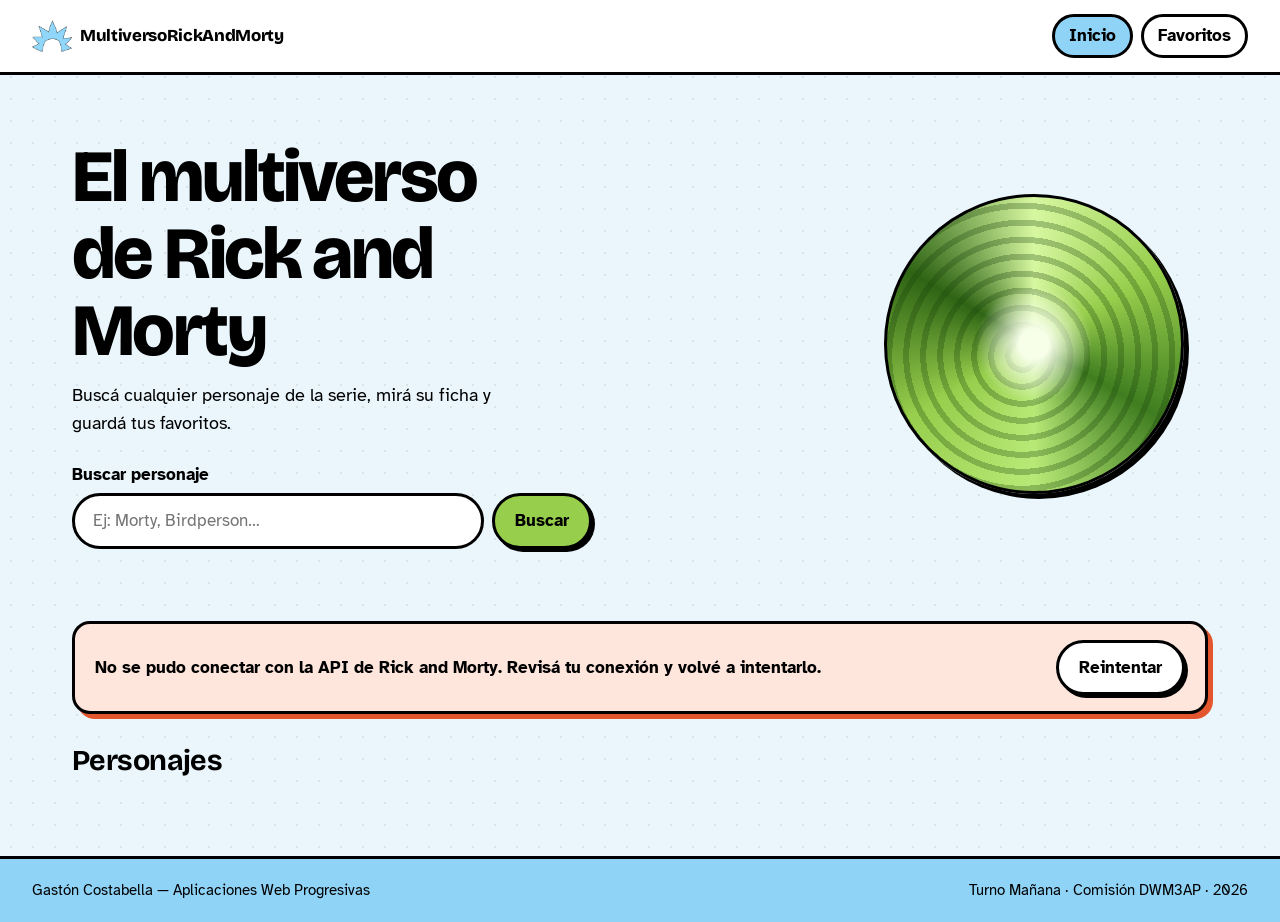
<file: index.html>
<!DOCTYPE html>
<html lang="es">
<head>
  <meta charset="UTF-8">
  <meta name="viewport" content="width=device-width, initial-scale=1.0">
  <title>Costabella Gastón — DWM3AP - 2026</title>
  <link rel="preconnect" href="https://fonts.googleapis.com">
  <link rel="preconnect" href="https://fonts.gstatic.com" crossorigin>
  <link href="https://fonts.googleapis.com/css2?family=Atkinson+Hyperlegible:wght@400;700&family=Bricolage+Grotesque:opsz,wght@12..96,600..800&display=swap" rel="stylesheet">
  <link rel="icon" href="./img/logo.png" type="image/png">
  <link rel="stylesheet" href="./css/styles.css">
</head>
<body>
  <header class="header">
    <a href="./index.html" class="header__logo">
      <img src="./img/logo.png" alt="" width="44" height="44">
      <span>MultiversoRickAndMorty</span>
    </a>
    <nav aria-label="Navegación principal">
      <ul class="nav">
        <li><a href="./index.html" aria-current="page">Inicio</a></li>
        <li><a href="./favoritos.html">Favoritos</a></li>
      </ul>
    </nav>
  </header>
  <main class="contenedor">
    <!-- titulo y buscador -->
    <section class="hero">
      <div class="hero__texto">
        <h1>El multiverso de Rick and Morty</h1>
        <p>Buscá cualquier personaje de la serie, mirá su ficha y guardá tus favoritos.</p>

        <form id="form-busqueda" class="buscador" role="search">
          <label for="input-busqueda">Buscar personaje</label>
          <div class="buscador__fila">
            <input type="search" id="input-busqueda" name="nombre" placeholder="Ej: Morty, Birdperson…" autocomplete="off">
            <button type="submit" class="boton boton--verde">Buscar</button>
          </div>
        </form>
      </div>
      <!-- el portal -->
      <div class="portal" aria-hidden="true"></div>
    </section>
    <!-- mensajes de cargando / error / sin resultados -->
    <div id="estado" class="estado" aria-live="polite"></div>

    
    <section class="listado" aria-labelledby="titulo-listado">
      <div class="listado__cabecera">
        <h2 id="titulo-listado">Personajes</h2>

        <!-- busqueda hecha -->
        <button type="button" id="ver-todos" class="boton boton--chico" hidden>Ver todos</button>
      </div>
      <ul id="lista-personajes" class="grilla"></ul>
    </section>
  </main>
  <footer class="footer">
    <p>Gastón Costabella — Aplicaciones Web Progresivas</p>
    <p>Turno Mañana · Comisión DWM3AP · 2026</p>
  </footer>
  <!-- el orden importa: primero los archivos compartidos y al final el de esta pagina -->
  <script src="./js/storage.js"></script>
  <script src="./js/api.js"></script>
  <script src="./js/ui.js"></script>
  <script src="./js/inicio.js"></script>
</body>
</html>
</file>
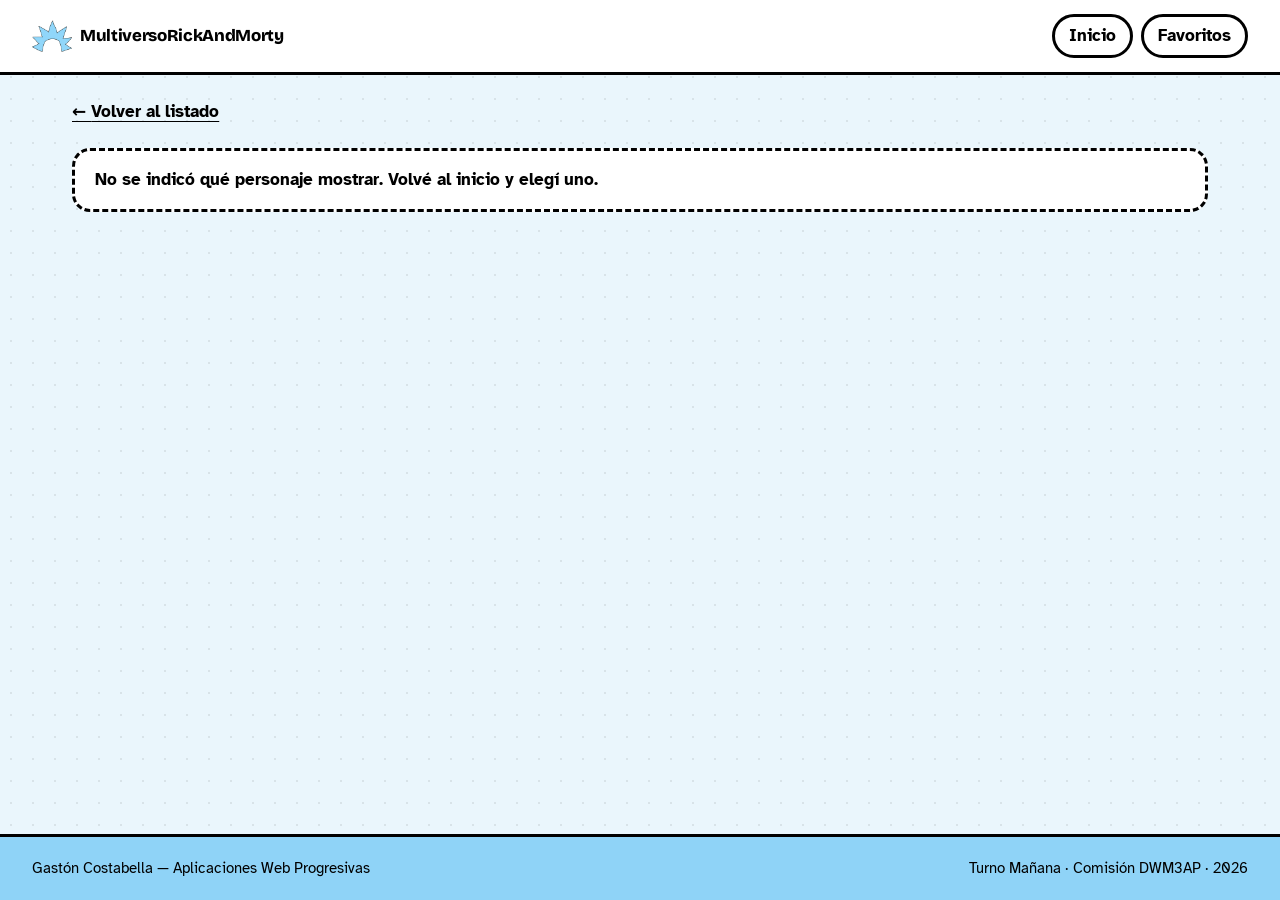
<file: detalle.html>
<!DOCTYPE html>
<html lang="es">
<head>
  <meta charset="UTF-8">
  <meta name="viewport" content="width=device-width, initial-scale=1.0">
  <title>Costabella Gastón — DWM3AP - 2026</title>

  <link rel="preconnect" href="https://fonts.googleapis.com">
  <link rel="preconnect" href="https://fonts.gstatic.com" crossorigin>
  <link href="https://fonts.googleapis.com/css2?family=Atkinson+Hyperlegible:wght@400;700&family=Bricolage+Grotesque:opsz,wght@12..96,600..800&display=swap" rel="stylesheet">

  <link rel="icon" href="./img/logo.png" type="image/png">
  <link rel="stylesheet" href="./css/styles.css">
</head>
<body>

  <!-- se abre como detalle.html?id=1, el js lee el id de la url -->

  <header class="header">
    <a href="./index.html" class="header__logo">
      <img src="./img/logo.png" alt="" width="44" height="44">
      <span>MultiversoRickAndMorty</span>
    </a>

    <nav aria-label="Navegación principal">
      <ul class="nav">
        <li><a href="./index.html">Inicio</a></li>
        <li><a href="./favoritos.html">Favoritos</a></li>
      </ul>
    </nav>
  </header>

  <main class="contenedor">
    <a href="./index.html" class="volver">Volver al listado</a>

    <div id="estado" class="estado" aria-live="polite"></div>

    <!-- aca el js mete la ficha completa del personaje -->
    <article id="detalle" class="detalle"></article>
  </main>

  <footer class="footer">
    <p>Gastón Costabella — Aplicaciones Web Progresivas</p>
    <p>Turno Mañana · Comisión DWM3AP · 2026</p>
  </footer>

  <!-- el orden importa: primero los archivos compartidos y al final el de esta pagina -->
  <script src="./js/storage.js"></script>
  <script src="./js/api.js"></script>
  <script src="./js/ui.js"></script>
  <script src="./js/detalle.js"></script>
</body>
</html>
</file>
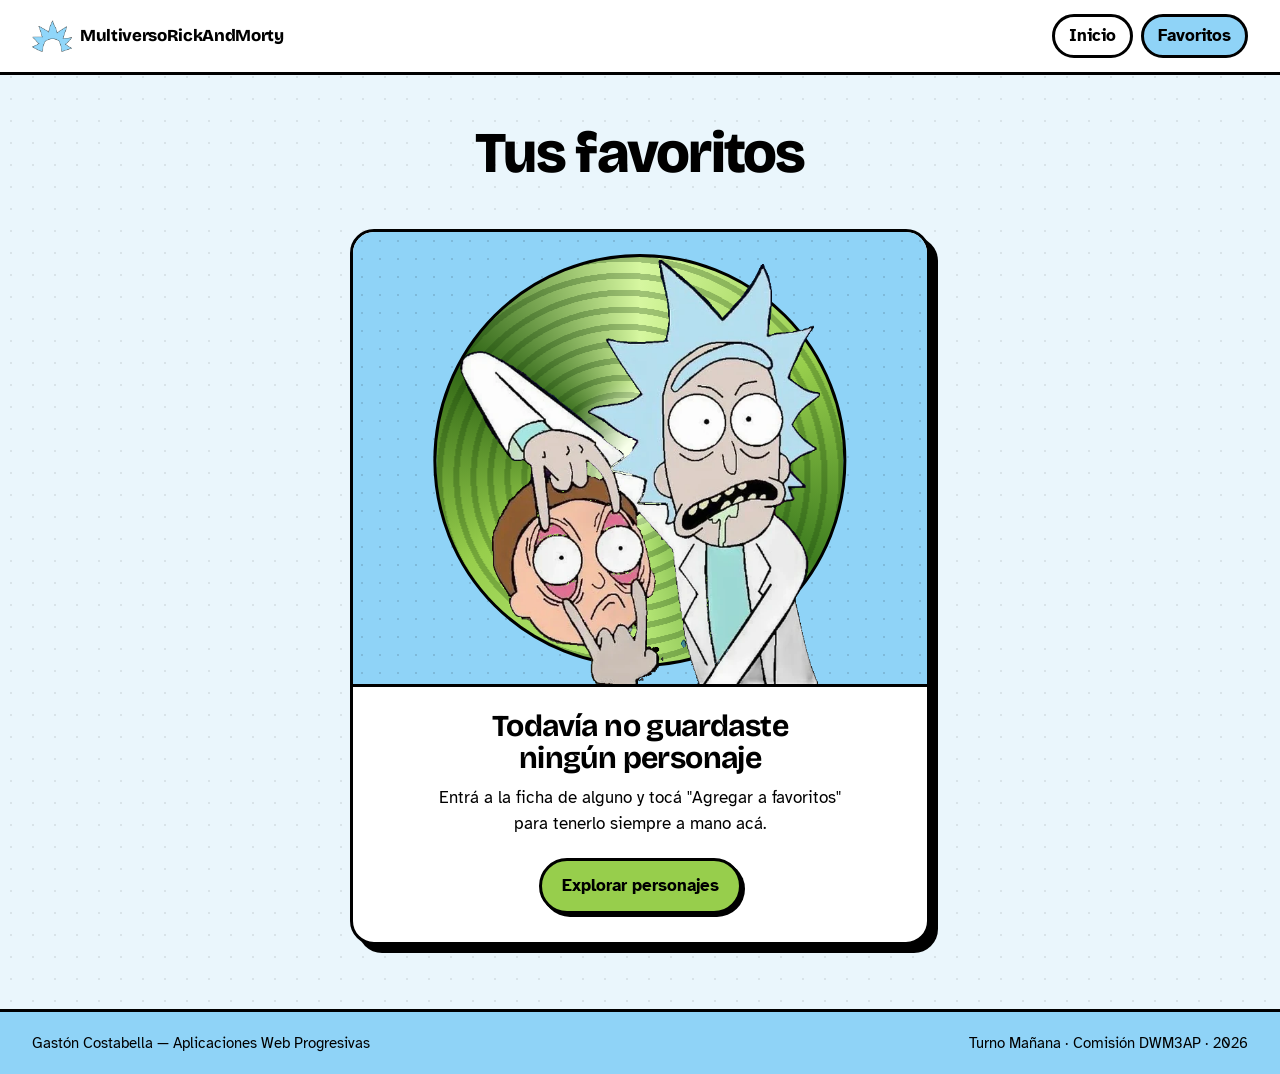
<file: favoritos.html>
<!DOCTYPE html>
<html lang="es">
<head>
  <meta charset="UTF-8">
  <meta name="viewport" content="width=device-width, initial-scale=1.0">
  <title>Costabella Gastón — DWM3AP - 2026</title>

  <link rel="preconnect" href="https://fonts.googleapis.com">
  <link rel="preconnect" href="https://fonts.gstatic.com" crossorigin>
  <link href="https://fonts.googleapis.com/css2?family=Atkinson+Hyperlegible:wght@400;700&family=Bricolage+Grotesque:opsz,wght@12..96,600..800&display=swap" rel="stylesheet">

  <link rel="icon" href="./img/logo.png" type="image/png">
  <link rel="stylesheet" href="./css/styles.css">
</head>
<body>

  <header class="header">
    <a href="./index.html" class="header__logo">
      <img src="./img/logo.png" alt="" width="44" height="44">
      <span>MultiversoRickAndMorty</span>
    </a>

    <nav aria-label="Navegación principal">
      <ul class="nav">
        <li><a href="./index.html">Inicio</a></li>
        <li><a href="./favoritos.html" aria-current="page">Favoritos</a></li>
      </ul>
    </nav>
  </header>

  <main class="contenedor">
    <section class="favoritos" aria-labelledby="titulo-favoritos">
      <div class="favoritos__cabecera">
        <h1 id="titulo-favoritos">Tus favoritos</h1>
        <p id="contador"></p>
      </div>

      <!-- cuadro para cuando no hay nada guardado, el js lo muestra o lo esconde -->
      <div id="vacio" class="vacio" hidden>
        <div class="vacio__escena">
          <img src="./img/rick-y-morty.webp" alt="" width="526" height="620">
        </div>
        <div class="vacio__texto">
          <h2>Todavía no guardaste ningún personaje</h2>
          <p>Entrá a la ficha de alguno y tocá "Agregar a favoritos" para tenerlo siempre a mano acá.</p>
          <a href="./index.html" class="boton boton--verde">Explorar personajes</a>
        </div>
      </div>

      <!-- las tarjetas guardadas, cada una con su boton de quitar -->
      <ul id="lista-favoritos" class="grilla"></ul>
    </section>
  </main>

  <footer class="footer">
    <p>Gastón Costabella — Aplicaciones Web Progresivas</p>
    <p>Turno Mañana · Comisión DWM3AP · 2026</p>
  </footer>

  <!-- el orden importa: primero los archivos compartidos y al final el de esta pagina -->
  <script src="./js/storage.js"></script>
  <script src="./js/ui.js"></script>
  <script src="./js/favoritos.js"></script>
</body>
</html>
</file>
<file: css/styles.css>
/* estilos generales - arranco por mobile y despues agrando con media queries */


/* colores y fuentes */
:root {
  --celeste: #8FD3F7;
  --celeste-claro: #EAF6FC;
  --verde: #97CE4C;
  --verde-oscuro: #3F7D20;
  --rojo: #E4572E;
  --gris: #8A94A0;
  --tinta: #000;
  --blanco: #fff;

  --fuente-titulos: 'Bricolage Grotesque', system-ui, sans-serif;
  --fuente-texto: 'Atkinson Hyperlegible', system-ui, sans-serif;

  /* el contorno negro grueso y la sombra dura imitan el dibujo de la serie */
  --borde: 3px solid var(--tinta);
  --sombra: 5px 5px 0 var(--tinta);
  --radio: 18px;
}


/* reset */
*,
*::before,
*::after {
  box-sizing: border-box;
}

body,
h1, h2, h3, p, ul {
  margin: 0;
}

ul {
  padding: 0;
  list-style: none;
}

img {
  display: block;
  max-width: 100%;
  height: auto;
}


/* base */
body {
  min-height: 100vh;
  display: flex;
  flex-direction: column;
  font-family: var(--fuente-texto);
  font-size: 1.0625rem;
  line-height: 1.5;
  color: var(--tinta);
  background-color: var(--celeste-claro);
  /* puntitos de fondo, tipo hoja de laboratorio */
  background-image: radial-gradient(rgba(0, 0, 0, 0.08) 1.2px, transparent 1.2px);
  background-size: 22px 22px;
}

h1, h2, h3 {
  font-family: var(--fuente-titulos);
  line-height: 1.05;
}

a {
  color: inherit;
}

:focus-visible {
  outline: 3px dashed var(--verde-oscuro);
  outline-offset: 3px;
}

.contenedor {
  flex: 1;
  width: 100%;
  max-width: 1200px;
  margin: 0 auto;
  padding: 0 16px 48px;
}


/* header y menu */
.header {
  display: flex;
  flex-wrap: wrap;
  align-items: center;
  justify-content: space-between;
  gap: 12px;
  padding: 12px 16px;
  background: var(--blanco);
  border-bottom: var(--borde);
}

.header__logo {
  display: flex;
  align-items: center;
  gap: 8px;
  min-width: 0;
  text-decoration: none;
  font-family: var(--fuente-titulos);
  font-weight: 800;
  font-size: 1.05rem;
  letter-spacing: -0.02em;
}

.header__logo img {
  width: 40px;
  height: 40px;
  flex-shrink: 0;
}

/* en pantallas muy chicas el nombre largo no entra, lo corto con puntos */
.header__logo span {
  overflow: hidden;
  text-overflow: ellipsis;
  white-space: nowrap;
}

.nav {
  display: flex;
  gap: 8px;
}

.nav a {
  display: block;
  padding: 6px 14px;
  border: var(--borde);
  border-radius: 999px;
  font-weight: 700;
  text-decoration: none;
  background: var(--blanco);
}

.nav a:hover {
  background: var(--celeste-claro);
}

/* la pagina en la que estoy */
.nav a[aria-current="page"] {
  background: var(--celeste);
}


/* portada */
.hero {
  position: relative;
  display: grid;
  /* minmax(0, 1fr) para que la columna no se estire mas que la pantalla (sino aparece scroll horizontal) */
  grid-template-columns: minmax(0, 1fr);
  gap: 24px;
  padding: 32px 0 40px;
}

.hero h1 {
  font-size: clamp(2.4rem, 9vw, 4.6rem);
  font-weight: 800;
  letter-spacing: -0.035em;
  max-width: 11ch;
}

.hero p {
  margin-top: 12px;
  max-width: 38ch;
  font-size: 1.15rem;
}

/* portal verde hecho solo con gradientes */
.portal {
  order: -1;
  justify-self: center;
  width: 170px;
  aspect-ratio: 1;
  border-radius: 50%;
  border: var(--borde);
  box-shadow: var(--sombra);
  /* brillo al centro + anillos corridos + remolino de verdes, al girar parece que se retuerce */
  background:
    radial-gradient(circle, #F7FFE9 0 7%, rgba(247, 255, 233, 0) 28%),
    repeating-radial-gradient(circle at 46% 54%, transparent 0 11px, rgba(20, 60, 8, 0.28) 11px 17px),
    conic-gradient(#D6F7A0, var(--verde), var(--verde-oscuro), #B8E977, var(--verde), #2E6414, #D6F7A0);
  animation: girar 14s linear infinite;
}

@keyframes girar {
  to {
    transform: rotate(360deg);
  }
}

/* si la persona pidio menos movimiento en su sistema, el portal queda quieto */
@media (prefers-reduced-motion: reduce) {
  .portal {
    animation: none;
  }
}


/* buscador */
.buscador {
  margin-top: 24px;
}

.buscador label {
  display: block;
  margin-bottom: 6px;
  font-weight: 700;
}

.buscador__fila {
  display: flex;
  gap: 8px;
}

.buscador input {
  flex: 1;
  min-width: 0;
  padding: 12px 18px;
  font: inherit;
  border: var(--borde);
  border-radius: 999px;
  background: var(--blanco);
}


/* botones */
.boton {
  padding: 12px 20px;
  font: inherit;
  font-weight: 700;
  color: var(--tinta);
  background: var(--blanco);
  border: var(--borde);
  border-radius: 999px;
  box-shadow: 3px 3px 0 var(--tinta);
  cursor: pointer;
}

.boton--verde {
  background: var(--verde);
}

.boton:hover {
  background: var(--celeste);
}

.boton--verde:hover {
  background: #A9DC62;
}

/* al apretar, el boton "se hunde" y la sombra desaparece */
.boton:active {
  transform: translate(3px, 3px);
  box-shadow: none;
}


/* mensajes de cargando / error / sin resultados */
.estado:empty {
  display: none;
}

.estado {
  display: flex;
  flex-wrap: wrap;
  align-items: center;
  gap: 12px 16px;
  margin-bottom: 32px;
  padding: 16px 20px;
  border: var(--borde);
  border-radius: var(--radio);
  background: var(--blanco);
  font-weight: 700;
}

.estado p {
  flex: 1 1 220px;
}

/* mini portal girando mientras carga */
.estado--cargando::before {
  content: '';
  width: 28px;
  height: 28px;
  flex-shrink: 0;
  border-radius: 50%;
  border: 3px solid var(--tinta);
  background: repeating-conic-gradient(var(--verde) 0deg 45deg, var(--verde-oscuro) 45deg 90deg);
  animation: girar 1.2s linear infinite;
}

.estado--error {
  background: #FFE6DD;
  box-shadow: 5px 5px 0 var(--rojo);
}

.estado--vacio {
  border-style: dashed;
}


/* titulo del listado */
.listado h2 {
  margin-bottom: 16px;
  font-size: 1.8rem;
  letter-spacing: -0.02em;
}


/* grilla de tarjetas - en mobile 1 columna */
.grilla {
  display: grid;
  gap: 20px;
}


/* tarjeta - en mobile es horizontal: foto a la izquierda, datos a la derecha */
.tarjeta {
  display: grid;
  grid-template-columns: 104px 1fr;
  height: 100%;
  overflow: hidden;
  background: var(--blanco);
  border: var(--borde);
  border-radius: var(--radio);
  box-shadow: var(--sombra);
}

.tarjeta__foto {
  width: 100%;
  height: 100%;
  object-fit: cover;
  border-right: var(--borde);
}

.tarjeta__cuerpo {
  display: flex;
  flex-direction: column;
  gap: 6px;
  min-width: 0;
  padding: 12px 14px;
}

.tarjeta__nombre {
  font-size: 1.2rem;
  letter-spacing: -0.01em;
  overflow-wrap: anywhere;
}

.tarjeta__estado {
  display: flex;
  align-items: center;
  gap: 8px;
  font-size: 0.95rem;
}

/* puntito de color segun si esta vivo, muerto o no se sabe */
.punto {
  width: 12px;
  height: 12px;
  flex-shrink: 0;
  border-radius: 50%;
  border: 2px solid var(--tinta);
}

.punto--alive {
  background: var(--verde);
}

.punto--dead {
  background: var(--rojo);
}

.punto--unknown {
  background: var(--gris);
}

/* margin-top auto empuja los botones al fondo de la tarjeta, asi quedan todos alineados */
/* los botones van uno abajo del otro y a lo ancho, asi todas las tarjetas quedan iguales */
.tarjeta__acciones {
  display: flex;
  flex-direction: column;
  gap: 8px;
  margin-top: auto;
  padding-top: 4px;
}

.tarjeta__link,
.tarjeta__quitar,
.tarjeta__favorito {
  padding: 6px 12px;
  text-align: center;
  font: inherit;
  font-weight: 700;
  color: var(--tinta);
  text-decoration: none;
  background: var(--blanco);
  border: 2px solid var(--tinta);
  border-radius: 999px;
  cursor: pointer;
}

.tarjeta__link:hover {
  background: var(--celeste);
}

.tarjeta__quitar:hover {
  background: #FFE6DD;
}

.tarjeta__favorito {
  background: var(--verde);
}

.tarjeta__favorito:hover {
  background: #A9DC62;
}

/* ya guardado: pasa a celeste, igual que el boton del detalle */
.tarjeta__favorito--guardado,
.tarjeta__favorito--guardado:hover {
  background: var(--celeste);
}


/* cabecera del listado: titulo + boton ver todos */
.listado__cabecera {
  display: flex;
  flex-wrap: wrap;
  align-items: center;
  justify-content: space-between;
  gap: 12px;
  margin-bottom: 16px;
}

.listado__cabecera h2 {
  margin-bottom: 0;
  overflow-wrap: anywhere;
}

.boton--chico {
  padding: 6px 16px;
}

.estado a {
  font-weight: 700;
  text-underline-offset: 3px;
}


/* ---------- pagina de detalle ---------- */

.volver {
  display: inline-block;
  margin: 24px 0;
  font-weight: 700;
  text-underline-offset: 4px;
}

.volver::before {
  content: '← ';
}

.detalle:empty {
  display: none;
}

.detalle {
  display: grid;
  grid-template-columns: minmax(0, 1fr);
  gap: 24px;
  padding: 16px;
  background: var(--blanco);
  border: var(--borde);
  border-radius: var(--radio);
  box-shadow: var(--sombra);
}

.detalle__foto {
  width: 100%;
  max-width: 320px;
  border: var(--borde);
  border-radius: var(--radio);
}

.detalle__nombre {
  font-size: clamp(2rem, 8vw, 3.4rem);
  font-weight: 800;
  letter-spacing: -0.03em;
  overflow-wrap: anywhere;
}

.detalle__estado {
  display: flex;
  align-items: center;
  gap: 8px;
  margin-top: 10px;
  font-weight: 700;
  font-size: 1.1rem;
}

/* lista de datos: nombre del dato a la izquierda y valor a la derecha */
.datos {
  margin: 20px 0 0;
}

.datos div {
  display: grid;
  grid-template-columns: minmax(0, 8.5rem) minmax(0, 1fr);
  gap: 12px;
  padding: 10px 0;
  border-bottom: 2px dotted rgba(0, 0, 0, 0.3);
}

.datos dt {
  font-weight: 700;
}

.datos dd {
  margin: 0;
  overflow-wrap: anywhere;
}

.detalle__favorito {
  margin-top: 24px;
}

/* cuando ya esta guardado el boton pasa a celeste */
.boton--guardado,
.boton--guardado:hover {
  background: var(--celeste);
}

.detalle__aviso {
  min-height: 1.5em;
  margin-top: 12px;
  font-weight: 700;
  color: var(--verde-oscuro);
}


/* ---------- pagina de favoritos ---------- */

.favoritos__cabecera {
  padding: 32px 0 24px;
}

.favoritos__cabecera h1 {
  font-size: clamp(2.2rem, 8vw, 3.6rem);
  font-weight: 800;
  letter-spacing: -0.03em;
}

.favoritos__cabecera p {
  margin-top: 6px;
  font-size: 1.1rem;
}

/* cuadro de cuando no hay favoritos: arriba la escena con el dibujo, abajo el mensaje */
.vacio {
  max-width: 580px;
  margin: 8px auto 0;
  overflow: hidden;
  background: var(--blanco);
  border: var(--borde);
  border-radius: 24px;
  box-shadow: 8px 8px 0 var(--tinta);
}

/* sin esto el display del cuadro le gana al atributo hidden y no se esconde */
.vacio[hidden] {
  display: none;
}

.vacio__escena {
  position: relative;
  display: flex;
  justify-content: center;
  padding-top: 28px;
  overflow: hidden;
  border-bottom: var(--borde);
  background-color: var(--celeste);
  background-image: radial-gradient(rgba(0, 0, 0, 0.12) 1.2px, transparent 1.2px);
  background-size: 18px 18px;
}

/* el portal que queda atras de rick y morty, mismo que el de la portada */
.vacio__escena::before {
  content: '';
  position: absolute;
  top: 22px;
  left: 50%;
  width: 72%;
  aspect-ratio: 1;
  border-radius: 50%;
  border: var(--borde);
  background:
    radial-gradient(circle, #F7FFE9 0 7%, rgba(247, 255, 233, 0) 28%),
    repeating-radial-gradient(circle at 46% 54%, transparent 0 11px, rgba(20, 60, 8, 0.28) 11px 17px),
    conic-gradient(#D6F7A0, var(--verde), var(--verde-oscuro), #B8E977, var(--verde), #2E6414, #D6F7A0);
  transform: translateX(-50%);
  animation: girar-centrado 18s linear infinite;
}

@keyframes girar-centrado {
  to {
    transform: translateX(-50%) rotate(360deg);
  }
}

@media (prefers-reduced-motion: reduce) {
  .vacio__escena::before {
    animation: none;
  }
}

/* el dibujo esta cortado a la altura de la cintura, asi que lo apoyo justo sobre la linea */
.vacio__escena img {
  position: relative;
  display: block;
  width: min(80%, 360px);
  height: auto;
}

.vacio__texto {
  padding: 24px 20px 28px;
  text-align: center;
}

.vacio__texto h2 {
  font-size: clamp(1.4rem, 5vw, 1.9rem);
  letter-spacing: -0.02em;
  text-wrap: balance;
}

/* si se esta mostrando el cuadro vacio, centro tambien el titulo de la pagina asi queda alineado */
.favoritos:has(.vacio:not([hidden])) .favoritos__cabecera {
  text-align: center;
}

.vacio__texto p {
  max-width: 40ch;
  margin: 10px auto 22px;
}

.vacio__texto .boton {
  display: inline-block;
  text-decoration: none;
}


/* footer */
.footer {
  padding: 20px 16px;
  background: var(--celeste);
  border-top: var(--borde);
  font-size: 0.95rem;
}


/* tablet */
@media (min-width: 768px) {
  .header {
    padding: 14px 32px;
  }

  .contenedor {
    padding: 0 32px 64px;
  }

  .hero {
    padding: 48px 0 56px;
  }

  .portal {
    width: 210px;
  }

  /* tres columnas y la tarjeta pasa a ser vertical */
  .grilla {
    grid-template-columns: repeat(3, 1fr);
    gap: 24px;
  }

  .tarjeta {
    grid-template-columns: 1fr;
    grid-template-rows: auto 1fr;
  }

  .tarjeta__foto {
    height: auto;
    aspect-ratio: 1;
    border-right: none;
    border-bottom: var(--borde);
  }

  .tarjeta__cuerpo {
    padding: 14px 16px 16px;
  }

  .footer {
    display: flex;
    justify-content: space-between;
    padding: 20px 32px;
  }

  /* detalle en dos columnas: foto y datos */
  .detalle {
    grid-template-columns: 260px minmax(0, 1fr);
    align-items: start;
    padding: 28px;
  }

  .detalle__foto {
    max-width: none;
  }

  .favoritos__cabecera {
    padding: 48px 0 32px;
  }
}


/* desktop - aca tiene que haber si o si mas de una columna */
@media (min-width: 1024px) {
  /* portada en dos columnas: texto a la izquierda, portal a la derecha */
  .hero {
    grid-template-columns: minmax(0, 1fr) auto;
    align-items: center;
    padding: 64px 0 72px;
  }

  .portal {
    order: 0;
    width: 300px;
    margin-right: 24px;
  }

  .buscador {
    max-width: 520px;
  }

  .grilla {
    grid-template-columns: repeat(4, 1fr);
    gap: 28px;
  }

  .detalle {
    grid-template-columns: 380px minmax(0, 1fr);
    gap: 40px;
    padding: 36px;
  }
}
</file>
